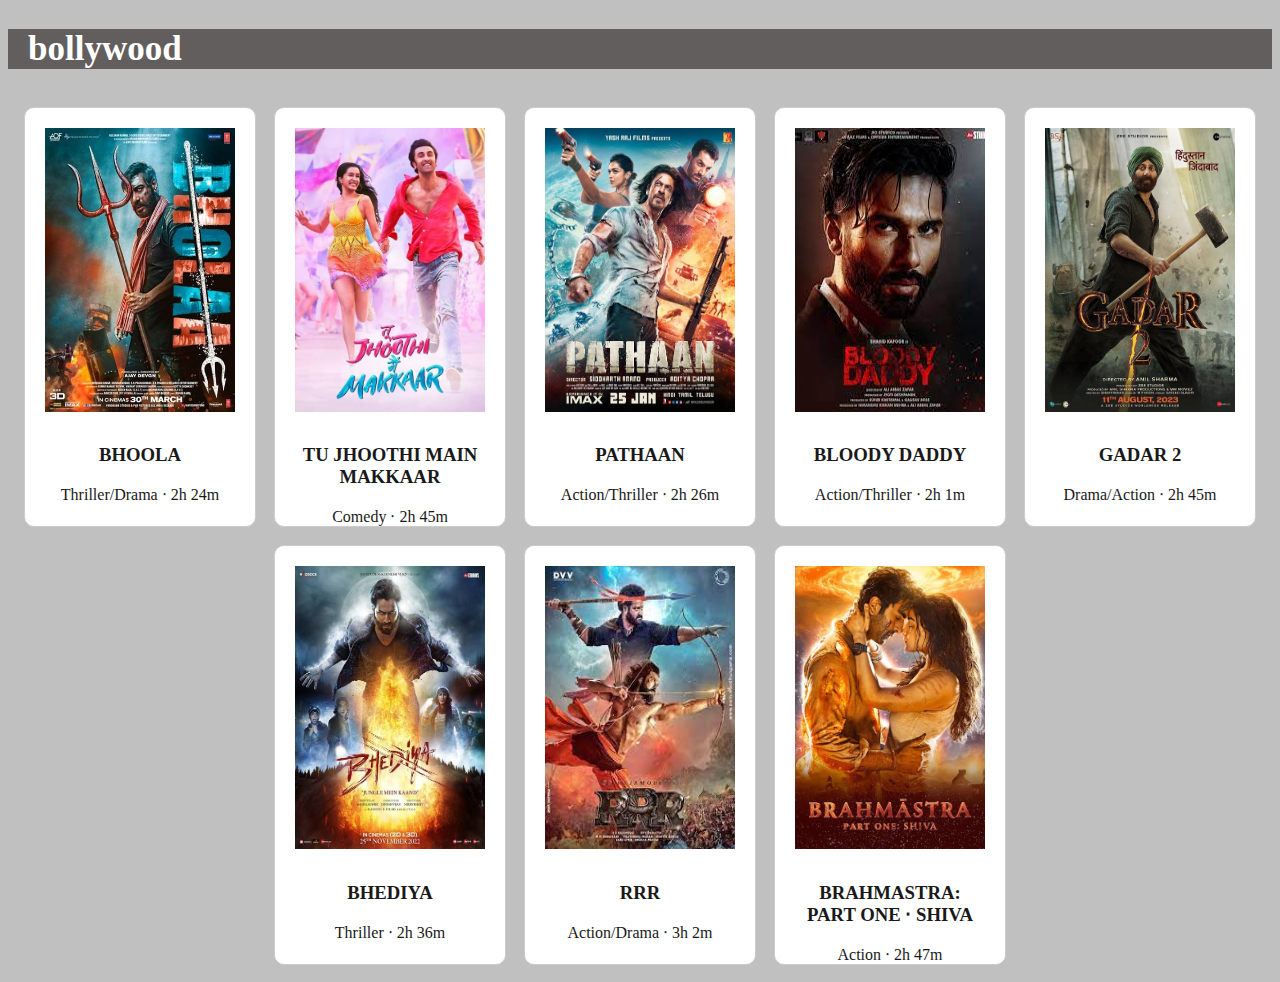
<file: bollywood.html>
<!DOCTYPE html>
<html>
  <head>
    <title>bollywood</title>
    <style>
      body {
        background-color: #c0c0c0;
        color: #1a1919;
      }
      .content2{
        height: auto;
        padding-left: 20px;
        font-size: 35px;
        color: #ffffff;
        background-color: #625e5d;
      }
      .product-list {
        width: 100%;
        justify-content: center;
        display: flex;
        flex-wrap: wrap;
      }
      .product {
        background-color: #fff;
        border-radius: 10px;
        border: 1px solid #ccc;
        padding: 20px;
        height: 100mm;
        width: 190px;
        margin: 9px;
        text-align: center;
      }
      .product img {
        max-width: 100%;
        height: 75%;
        margin-bottom: 10px;
      }
    </style>
  </head>
  <body>
      <h2 class="content2">bollywood</h2>
      <div class="product-list">
        <div class="product">
          <img src="./img/1.jpeg">
          <h3>BHOOLA</h3>
          <p> Thriller/Drama ‧ 2h 24m</p>
        </div>
        <div class="product">
          <img src="./img/10.jpeg">
          <h3>TU JHOOTHI MAIN MAKKAAR</h3>
          <p> Comedy ‧ 2h 45m</p>
        </div>
        <div class="product">
          <img src="./img/9.jpeg">
          <h3>PATHAAN</h3>
          <p> Action/Thriller ‧ 2h 26m</p>
        </div>
        <div class="product">
          <img src="./img/2.jpeg">
          <h3>BLOODY DADDY</h3>
          <p>Action/Thriller ‧ 2h 1m</p>
        </div>
        <div class="product">
          <img src="./img/5.jpeg">
          <h3>GADAR 2</h3>
          <p>Drama/Action ‧ 2h 45m</p>
        </div>
        <div class="product">
          <img src="./img/8.jpeg">
          <h3>BHEDIYA</h3>
          <p>Thriller ‧ 2h 36m</p>
        </div>
        <div class="product">
          <img src="./img/4.jpeg">
          <h3>RRR</h3>
          <p>Action/Drama ‧ 3h 2m</p>
        </div>
        <div class="product">
          <img src="./img/7.jpeg">
          <h3>BRAHMASTRA: PART ONE ‧ SHIVA</h3>
          <p>Action ‧ 2h 47m</p>
        </div>
      </div>
    </div>
  </body>
</html>
</file>
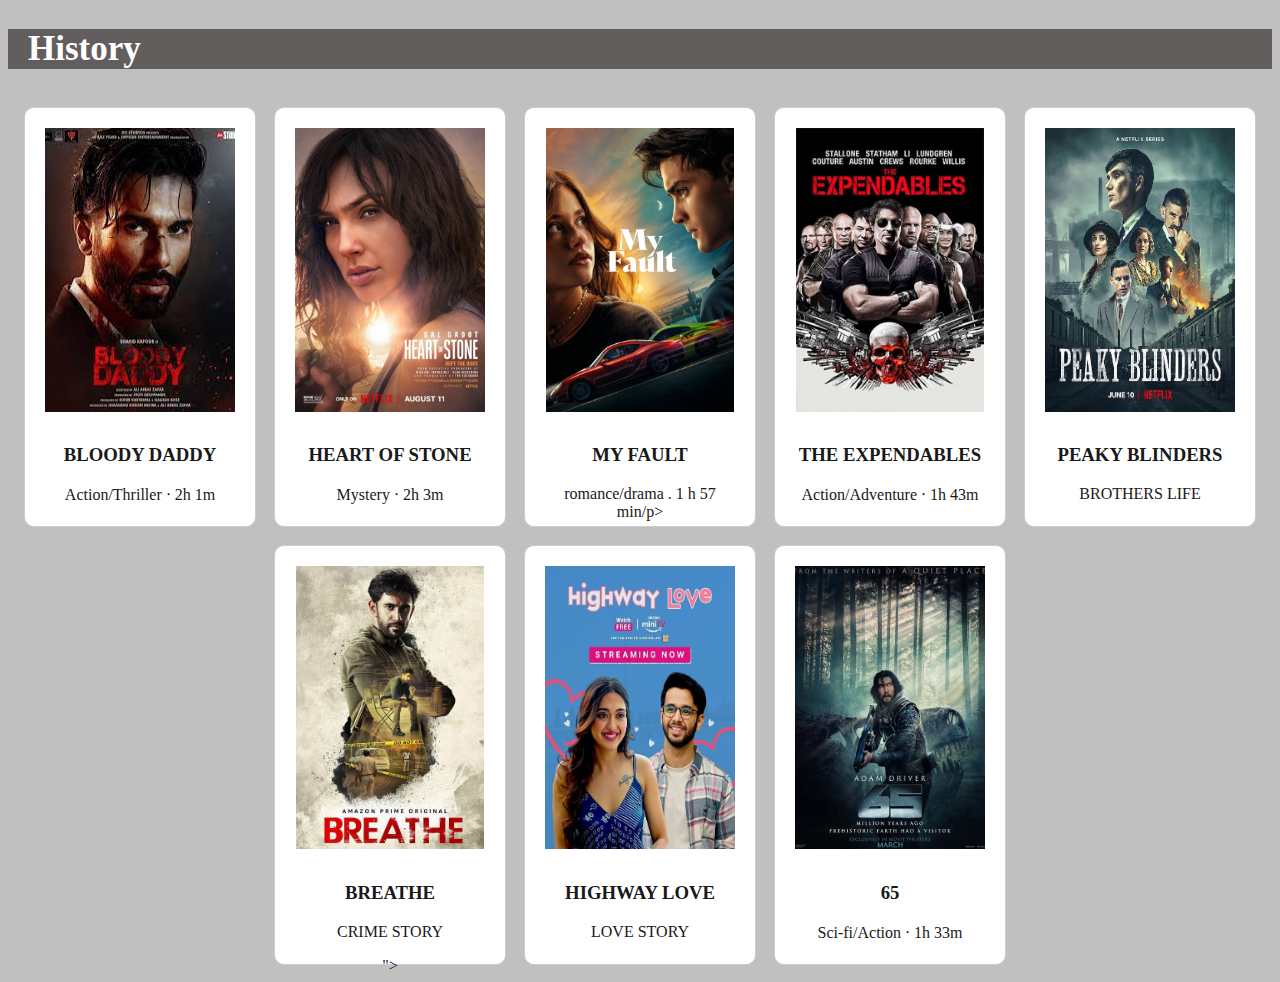
<file: history.html>
<!DOCTYPE html>
<html>
  <head>
    <title>History</title>
    <style>
      body {
        background-color: #c0c0c0;
        color: #1a1919;
      }
      .content2{
        height: auto;
        padding-left: 20px;
        font-size: 35px;
        color: #ffffff;
        background-color: #625e5d;
      }
      .product-list {
        width: 100%;
        justify-content: center;
        display: flex;
        flex-wrap: wrap;
      }
      .product {
        background-color: #fff;
        border-radius: 10px;
        border: 1px solid #ccc;
        padding: 20px;
        height: 100mm;
        width: 190px;
        margin: 9px;
        text-align: center;
      }
      .product img {
        max-width: 100%;
        height: 75%;
        margin-bottom: 10px;
      }
    </style>
  </head>
  <body>
      <h2 class="content2">History</h2>
      <div class="product-list">
        <div class="product">
          <img src="./img/2.jpeg">
          <h3>BLOODY DADDY</h3>
          <p>Action/Thriller ‧ 2h 1m</p>
        </div>
        <div class="product">
          <img src="./img/11.jpeg">
          <h3>HEART OF STONE</h3>
            <p> Mystery ‧ 2h 3m</p>
        </div>
        <div class="product">
          <img src="./img/12.jpeg">
          <h3>MY FAULT</h3>
          <p>romance/drama . 1 h 57 min/p>
        </div>
        <div class="product">
          <img src="./img/15.jpeg">
          <h3> THE EXPENDABLES</h3>
          <p>Action/Adventure ‧ 1h 43m</p>
        </div>
        <div class="product">
          <img src="./img/a1 (8).jpg">
          <H3>PEAKY BLINDERS</H3>
          <P>BROTHERS LIFE</P>
        </div>
        <div class="product">
          <img src="./img/a1 (5).jpg"> 
           <H3>BREATHE</H3>
          <P>CRIME STORY</P>">
        </div>
        <div class="product">
          <img src="./img/a1 (4).jpg">
          <H3>HIGHWAY LOVE</H3>
          <P>LOVE STORY</P>
        </div>
        <div class="product">
          <img src="./img/16.jpeg">
          <h3>65</h3>
          <p>Sci-fi/Action ‧ 1h 33m</p>
        </div>
      </div>
    </div>
  </body>
</html>
</file>
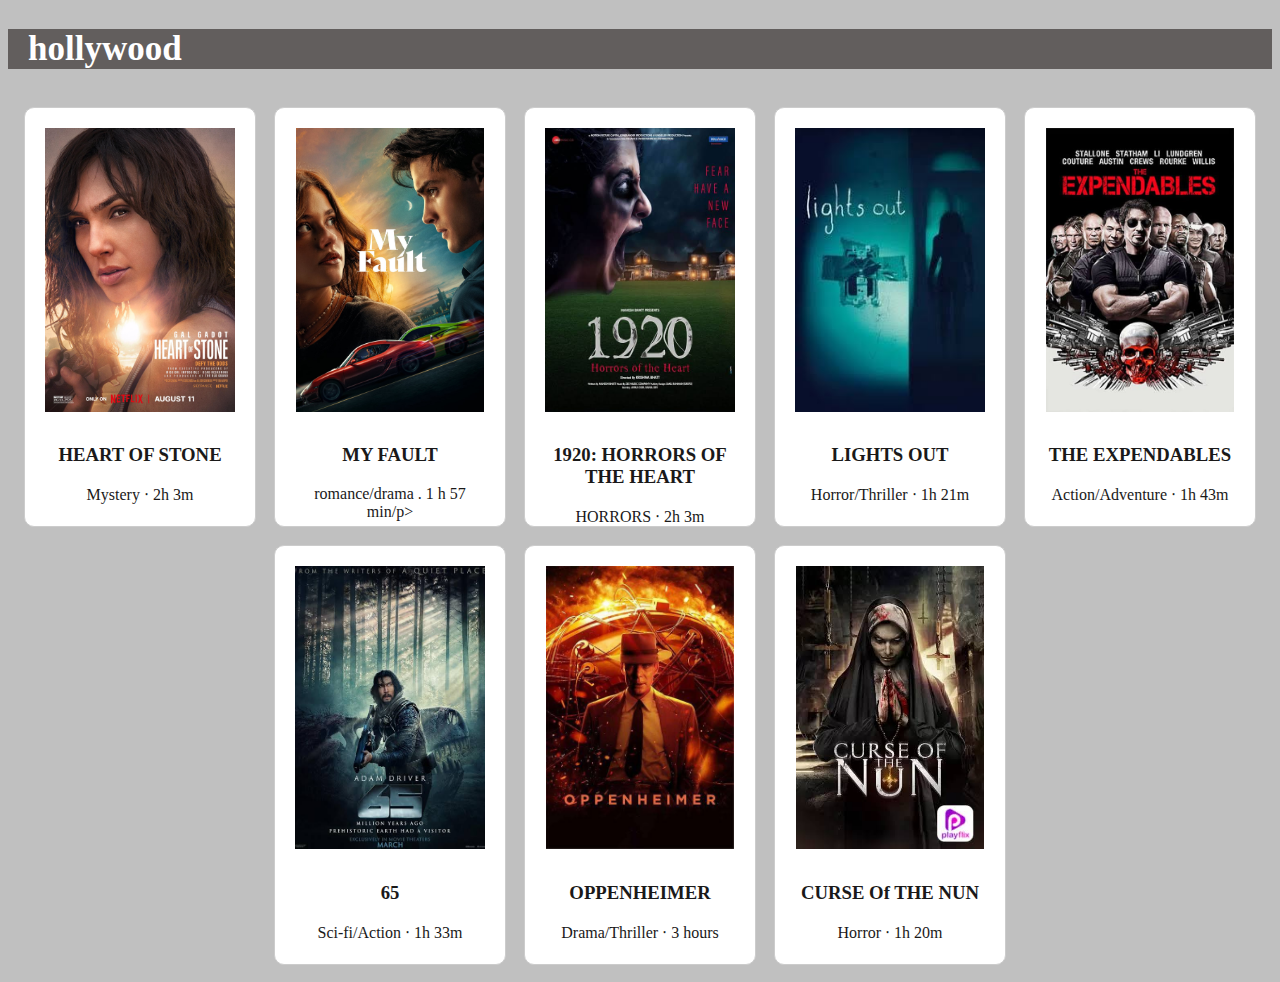
<file: hollywood.html>
<!DOCTYPE html>
<html>
  <head>
    <title>hollywood</title>
    <style>
      body {
        background-color: #c0c0c0;
        color: #1a1919;
      }
      .content2{
        height: auto;
        padding-left: 20px;
        font-size: 35px;
        color: #ffffff;
        background-color: #625e5d;
      }
      .product-list {
        width: 100%;
        justify-content: center;
        display: flex;
        flex-wrap: wrap;
      }
      .product {
        background-color: #fff;
        border-radius: 10px;
        border: 1px solid #ccc;
        padding: 20px;
        height: 100mm;
        width: 190px;
        margin: 9px;
        text-align: center;
      }
      .product img {
        max-width: 100%;
        height: 75%;
        margin-bottom: 10px;
      }
    </style>
  </head>
  <body>
      <h2 class="content2">hollywood</h2>
      <div class="product-list">
        <div class="product">
          <img src="./img/11.jpeg">
          <h3>HEART OF STONE</h3>
          <p> Mystery ‧ 2h 3m</p>
        </div>
        <div class="product">
          <img src="./img/12.jpeg">
          <h3>MY FAULT</h3>
          <p>romance/drama . 1 h 57 min/p>
        </div>
        <div class="product">
          <img src="./img/13.jpeg">
          <h3>1920: HORRORS OF THE HEART</h3>
          <p> HORRORS ‧ 2h 3m</p>
        </div>
        <div class="product">
          <img src="./img/14.jpeg">
          <h3>LIGHTS OUT</h3>
          <p>Horror/Thriller ‧ 1h 21m</p>
        </div>
        <div class="product">
          <img src="./img/15.jpeg">
          <h3> THE EXPENDABLES</h3>
            <p>Action/Adventure ‧ 1h 43m</p>
        </div>
        <div class="product">
          <img src="./img/16.jpeg">
          <h3>65</h3>
          <p>Sci-fi/Action ‧ 1h 33m</p>
        </div>
        <div class="product">
          <img src="./img/17.jpeg">
          <h3>OPPENHEIMER</h3>
          <p>Drama/Thriller ‧ 3 hours</p>
         </div>
        <div class="product">
          <img src="./img/18.jpeg">
          <h3>CURSE Of THE NUN</h3>
          <p>Horror ‧ 1h 20m</p>
        </div>
      </div>
    </div>
  </body>
</html>
</file>
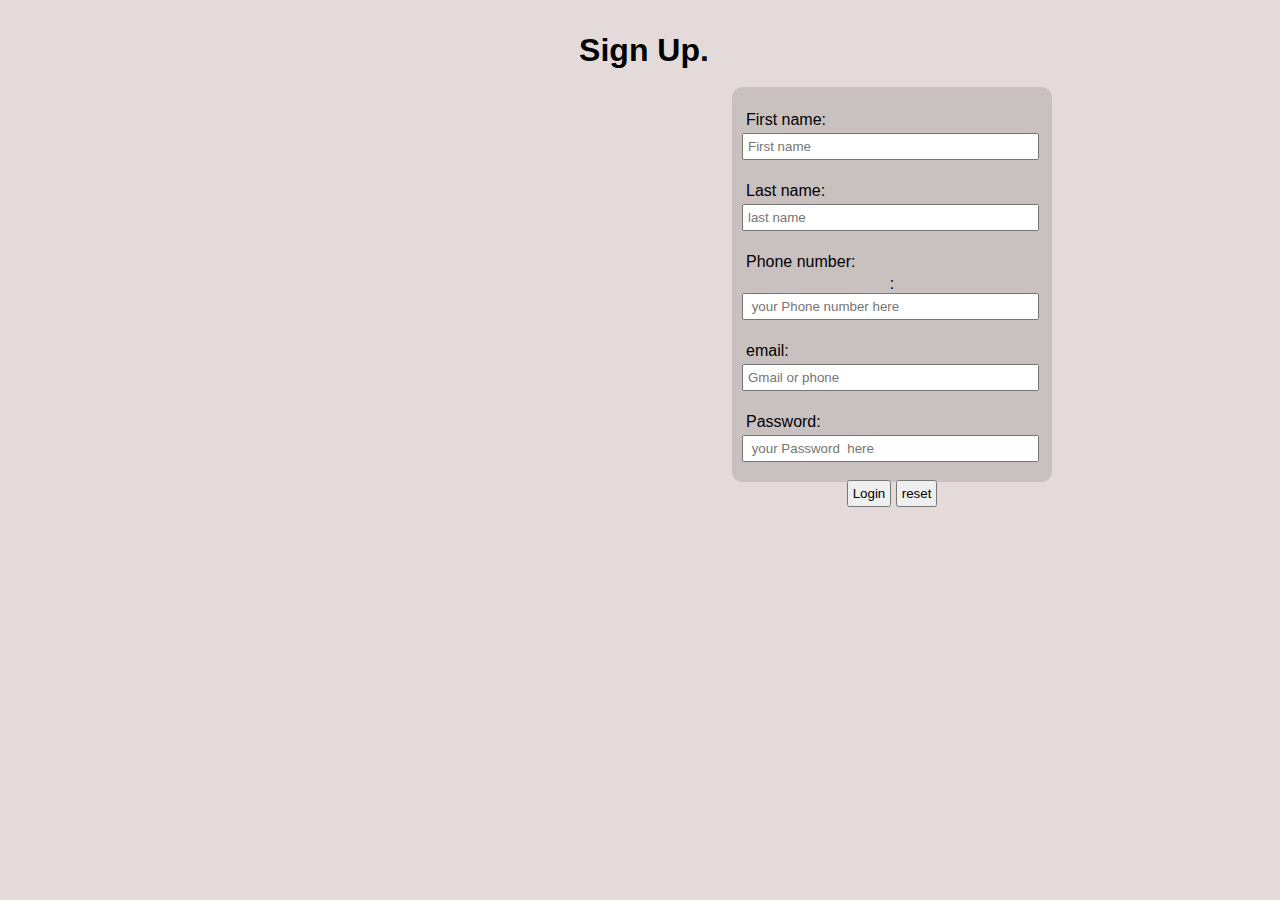
<file: login.html>
<!DOCTYPE html>
<html>
<head>
    <title>Login Page</title>
    <style>
        *{
            margin: 0;
            padding: 4px;
            color: #000000;
            text-decoration: none;
            
        }
        @import url('https://fonts.googleapis.com/css2?family=Open+Sans:wght@300&display=swap');
        body{
            color: #000;
            background-color: #e4dada;
            font-family: 'Open Sans', sans-serif;
        }
        #logo{
            width: 100%;
            text-align: center;
            margin-top: 20px;
        }
        #form{
            background-color: #c9c0c0;
            height: 355px;
            width: 300px;
            border-radius: 10px;
            padding: 20px 10px 20px 10px;
            margin: 10px;
            text-align: center;
            margin-left: 80vh;
        }
        .name{
            display: flex;
        }
        .name2{
            display: flex;
            width: 95%;
        }
        
    </style>
</head>
<body>
    <h1 id="logo">Sign Up.</h1>
    <form>
    <div id="form">
        <label for="Fname" class="name">First name:</label>
        <input type="text" name="First name" placeholder="First name" class="name2" required><br>

        <label for="lname" class="name">Last name:</label>
        <input type="text" name="last name" placeholder="last name" class="name2" required><br>

        <label for="Fname" class="name">Phone number:</label>:</label>
        <input type="text" name="number" placeholder=" your Phone number here" class="name2" required><br>

        <label for="id" class="name">email:</label>
        <input type="email" placeholder="Gmail or phone" class="name2"><br>

        <label for="password" class="name">Password:</label>
        <input type="password" id="password" name="password" placeholder=" your Password  here" class="name2" required><br>
       
        <input type="submit" value="Login" >
        <input type="reset" value="reset" >
    </div>
    </form>
</body>
</html>
</file>
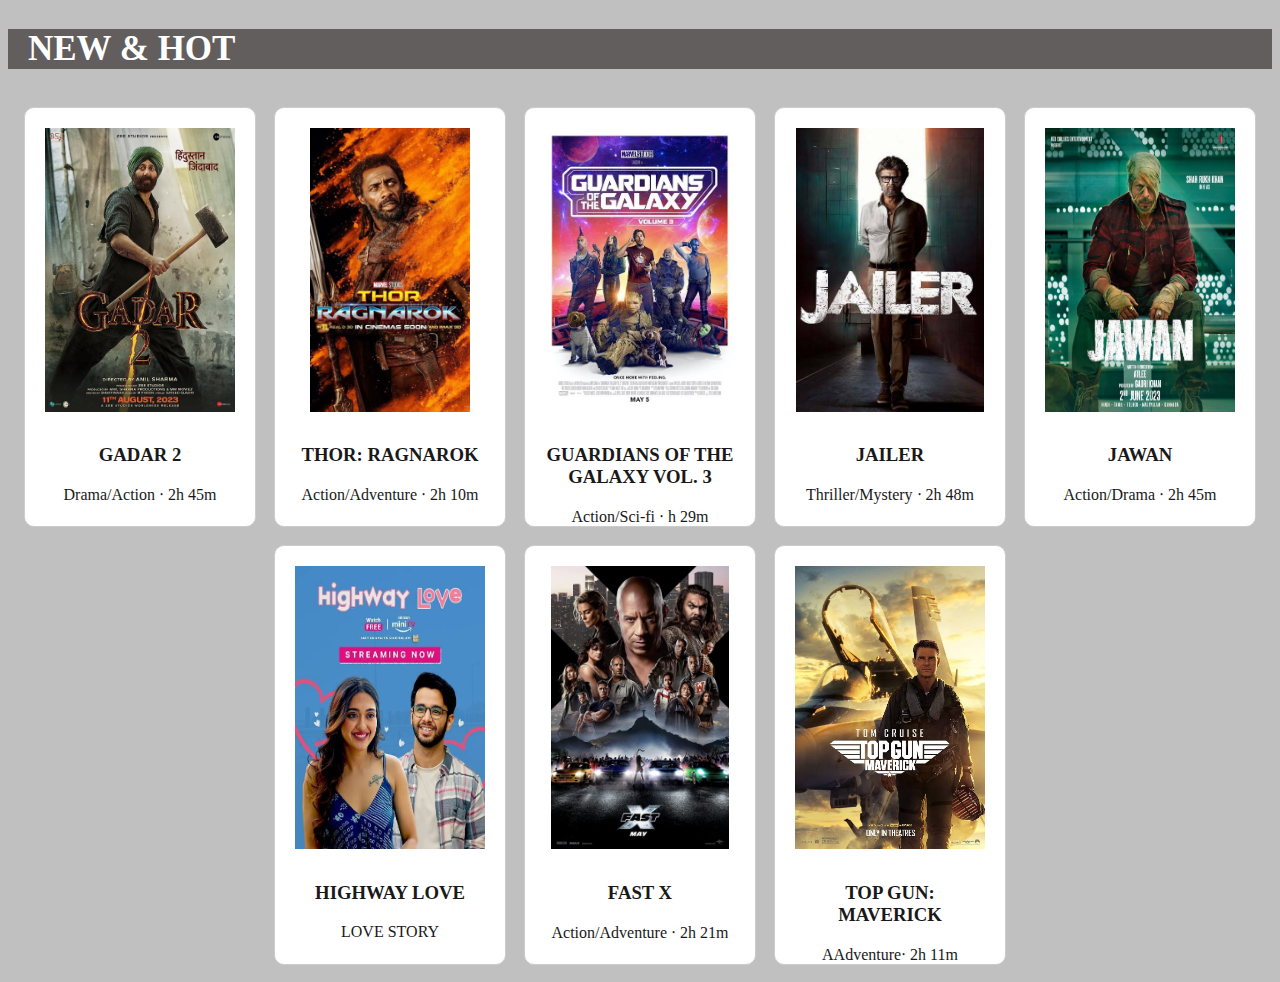
<file: new-hot.html>
<!DOCTYPE html>
<html>
  <head>
    <title>NEW & HOT</title>
    <style>
      body {
        background-color: #c0c0c0;
        color: #1a1919;
      }
      .content2{
        height: auto;
        padding-left: 20px;
        font-size: 35px;
        color: #ffffff;
        background-color: #625e5d;
      }
      .product-list {
        width: 100%;
        justify-content: center;
        display: flex;
        flex-wrap: wrap;
      }
      .product {
        background-color: #fff;
        border-radius: 10px;
        border: 1px solid #ccc;
        padding: 20px;
        height: 100mm;
        width: 190px;
        margin: 9px;
        text-align: center;
      }
      .product img {
        max-width: 100%;
        height: 75%;
        margin-bottom: 10px;
      }
    </style>
  </head>
  <body>
      <h2 class="content2">NEW & HOT</h2>
      <div class="product-list">
        <div class="product">
          <img src="./img/5.jpeg">
          <h3>GADAR 2</h3>
            <p>Drama/Action ‧ 2h 45m</p>
        </div>
        <div class="product">
          <img src="./img/24.jpeg">
          <h3>THOR: RAGNAROK</h3>
          <p>Action/Adventure ‧ 2h 10m</p>
        </div>
        <div class="product">
          <img src="./img/21.jpeg">
          <h3>GUARDIANS OF THE GALAXY VOL. 3</h3>
          <p>Action/Sci-fi ‧ h 29m</p>
        </div>
        <div class="product">
          <img src="./img/27.jpeg">
          <h3>JAILER</h3>
          <p>Thriller/Mystery ‧ 2h 48m</p>
        </div>
        <div class="product">
          <img src="./img/35.jpeg">
          <h3>JAWAN</h3>
          <p>Action/Drama ‧ 2h 45m</p>
        </div>
        <div class="product">
          <img src="./img/a1 (4).jpg">
          <H3>HIGHWAY LOVE</H3>
          <P>LOVE STORY</P>
        </div>
        <div class="product">
          <img src="./img/22.jpeg">
          <h3>FAST X</h3>
          <p>Action/Adventure ‧ 2h 21m</p>
        </div>
        <div class="product">
          <img src="./img/25.jpeg">
          <h3>TOP GUN: MAVERICK</h3>
          <p>AAdventure‧ 2h 11m</p>
        </div>
      </div>
    </div>
  </body>
</html>
</file>
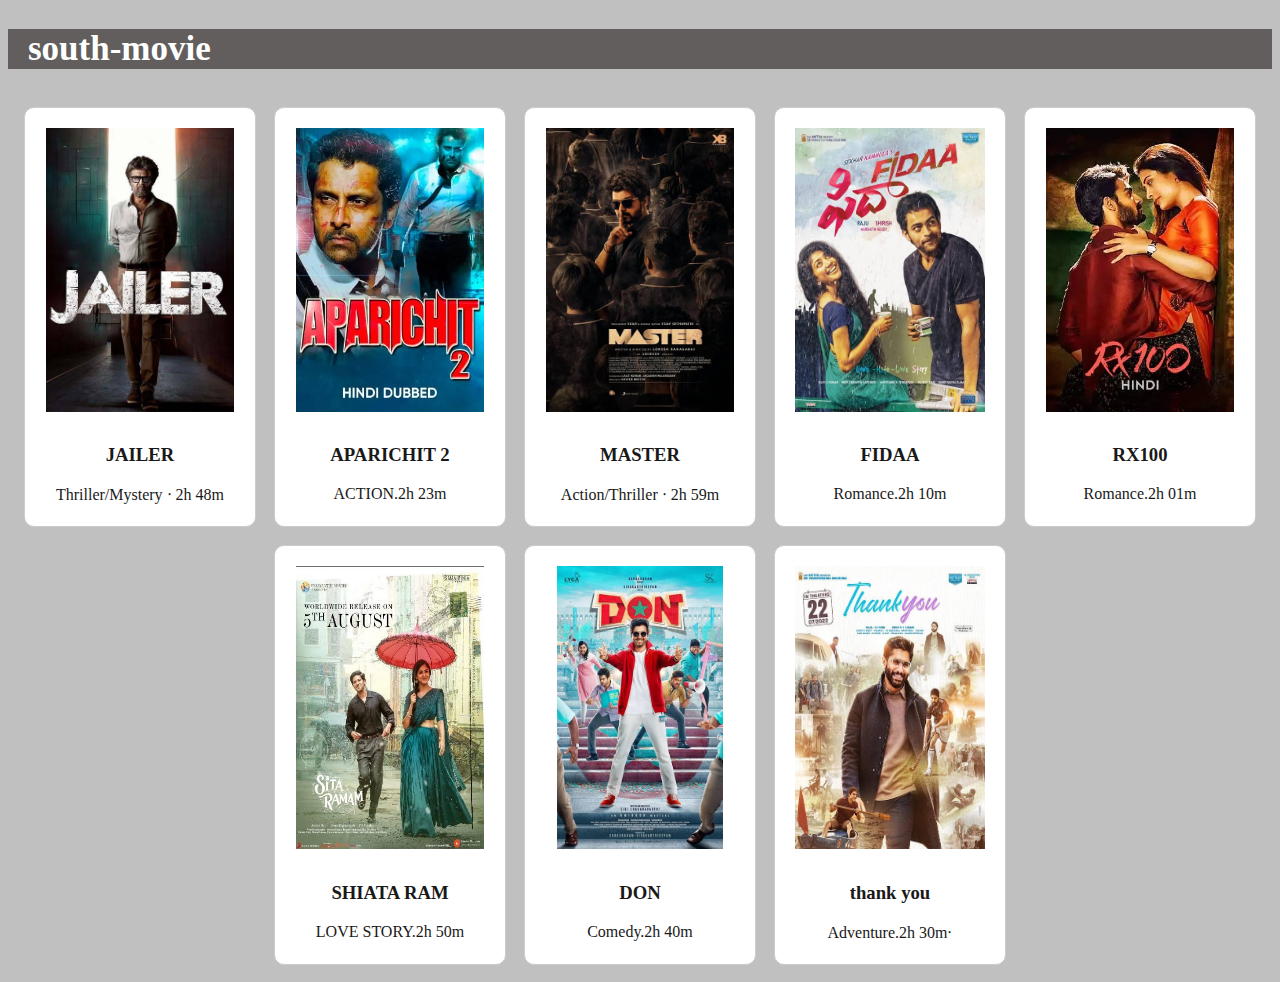
<file: south-movie.html>
<!DOCTYPE html>
<html>
  <head>
    <title>south-movie</title>
    <style>
      body {
        background-color: #c0c0c0;
        color: #1a1919;
      }
      .content2{
        height: auto;
        padding-left: 20px;
        font-size: 35px;
        color: #ffffff;
        background-color: #625e5d;
      }
      .product-list {
        width: 100%;
        justify-content: center;
        display: flex;
        flex-wrap: wrap;
      }
      .product {
        background-color: #fff;
        border-radius: 10px;
        border: 1px solid #ccc;
        padding: 20px;
        height: 100mm;
        width: 190px;
        margin: 9px;
        text-align: center;
      }
      .product img {
        max-width: 100%;
        height: 75%;
        margin-bottom: 10px;
      }
    </style>
  </head>
  <body>
      <h2 class="content2">south-movie</h2>
      <div class="product-list">
        <div class="product">
          <img src="./img/27.jpeg">
          <h3>JAILER</h3>
          <p>Thriller/Mystery ‧ 2h 48m</p>
        </div>
        <div class="product">
          <img src="./img/s2 (1).jpg">
          <h3>APARICHIT 2</h3>
          <P>ACTION.2h 23m</P>
        </div>
        <div class="product">
          <img src="./img/28.jpeg">
          <h3>MASTER</h3>
          <p>Action/Thriller ‧ 2h 59m</p>
        </div>
        <div class="product">
        <img src="./img/s2 (3).jpg">
            <h3>FIDAA</h3>
            <P>Romance.2h 10m</P>
        </div>
        <div class="product">
          <img src="./img/s2 (4).jpg">
          <h3>RX100</h3>
          <P>Romance.2h 01m</P>
        </div>
        <div class="product">
          <img src="./img/s2 (5).jpg">
          <h3>SHIATA RAM</h3>
          <P>LOVE STORY.2h 50m</P>
        </div>
        <div class="product">
          <img src="./img/s2 (6).jpg">
          <h3>DON</h3>
          <P>Comedy.2h 40m</P>
        </div>
        <div class="product">
          <img src="./img/s2 (7).jpg">
          <h3>thank you</h3>
          <p>Adventure.2h 30m‧</p>
        </div>
      </div>
    </div>
  </body>
</html>
</file>
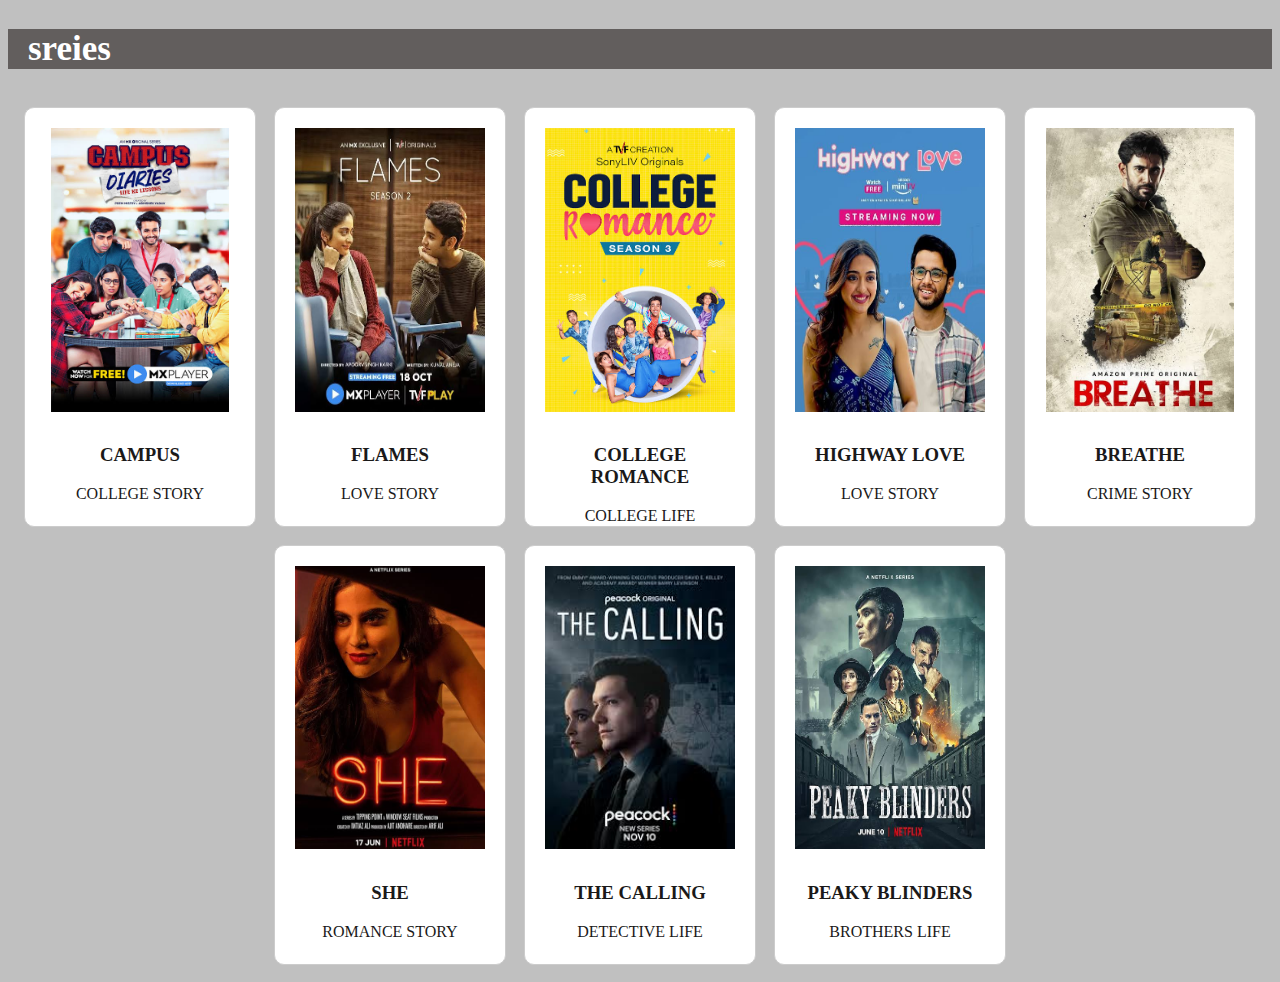
<file: sreies.html>
<!DOCTYPE html>
<html>
  <head>
    <title>sreies</title>
    <style>
      body {
        background-color: #c0c0c0;
        color: #1a1919;
      }
      .content2{
        height: auto;
        padding-left: 20px;
        font-size: 35px;
        color: #ffffff;
        background-color: #625e5d;
      }
      .product-list {
        width: 100%;
        justify-content: center;
        display: flex;
        flex-wrap: wrap;
      }
      .product {
        background-color: #fff;
        border-radius: 10px;
        border: 1px solid #ccc;
        padding: 20px;
        height: 100mm;
        width: 190px;
        margin: 9px;
        text-align: center;
      }
      .product img {
        max-width: 100%;
        height: 75%;
        margin-bottom: 10px;
      }
    </style>
  </head>
  <body>
      <h2 class="content2">sreies</h2>
      <div class="product-list">
        <div class="product">
          <img src="./img/a1 (1).jpg">
          <h3>CAMPUS</h3>
          <P>COLLEGE STORY</P>
        </div>
        <div class="product">
          <img src="./img/a1 (2).jpg">
          <H3>FLAMES</H3>
          <P>LOVE STORY</P>
        </div>
        <div class="product">
          <img src="./img/a1 (3).jpg">
          <H3>COLLEGE ROMANCE</H3>
          <P>COLLEGE LIFE</P>
        </div>
        <div class="product">
          <img src="./img/a1 (4).jpg">
          <H3>HIGHWAY LOVE</H3>
          <P>LOVE STORY</P>
        </div>
        <div class="product">
          <img src="./img/a1 (5).jpg">
          <H3>BREATHE</H3>
          <P>CRIME STORY</P>
        </div>
        <div class="product">
          <img src="./img/a1 (6).jpg">
          <H3>SHE</H3>
          <P>ROMANCE STORY</P>
        </div>
        <div class="product">
          <img src="./img/a1 (7).jpg">
          <H3>THE CALLING</H3>
          <P>DETECTIVE LIFE</P>
        </div>
        <div class="product">
          <img src="./img/a1 (8).jpg">
          <H3>PEAKY BLINDERS</H3>
          <P>BROTHERS LIFE</P>
        </div>
      </div>
    </div>
  </body>
</html>
</file>
